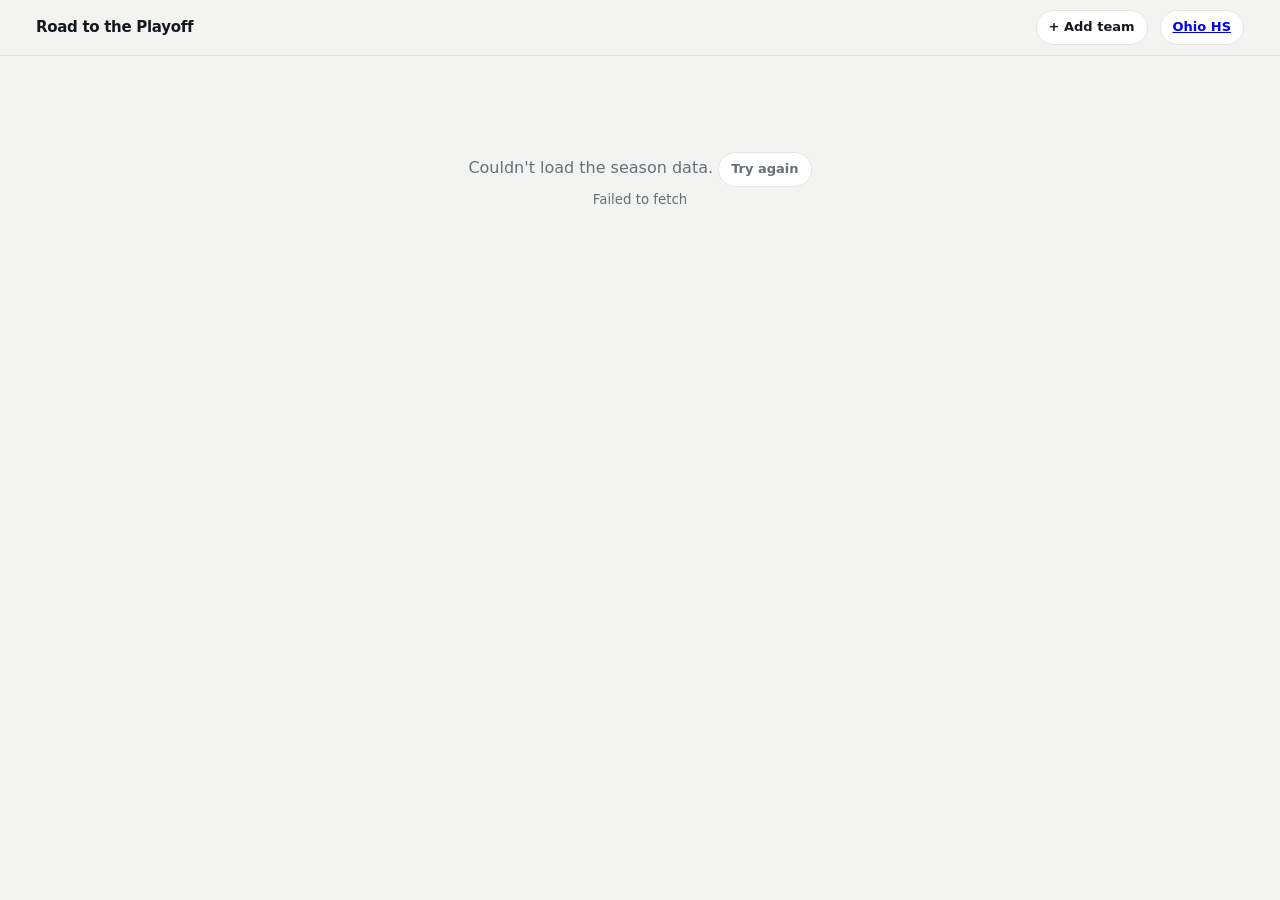
<file: index.html>
<!doctype html>
<html lang="en">
  <head>
    <meta charset="utf-8" />
    <meta name="viewport" content="width=device-width, initial-scale=1" />
    <title>Road to the Playoff</title>
    <link rel="icon" href="data:image/svg+xml,<svg xmlns='http://www.w3.org/2000/svg' viewBox='0 0 100 100'><text y='.9em' font-size='90'>🏈</text></svg>" />
    <link rel="stylesheet" href="styles.css" />
  </head>
  <body>
    <header class="topbar">
      <div class="topbar-inner">
        <a class="brand" href="#top">Road to the Playoff</a>
        <nav class="favs" id="favs" aria-label="Favorite teams"></nav>
        <button class="btn" id="add-team" type="button">+ Add team</button>
        <a class="btn" href="ohio/">Ohio HS</a>
      </div>
    </header>

    <main id="top">
      <div id="status" class="status" role="status">Loading the season…</div>
      <div id="app" hidden>
        <section id="hero"></section>
        <nav class="subnav" aria-label="Sections">
          <a href="#schedule">Schedule</a>
          <a href="#watch">Games to watch</a>
          <a href="#bracket">Bracket</a>
          <a href="#players">Players</a>
          <a href="#rankings">Top 25</a>
        </nav>
        <div class="layout">
          <div class="col-main">
            <section id="schedule" class="card"></section>
            <section id="watch" class="card"></section>
            <section id="bracket" class="card"></section>
            <section id="players" class="card"></section>
          </div>
          <aside class="col-side">
            <section id="rankings" class="card"></section>
            <section id="odds" class="card"></section>
          </aside>
        </div>
        <footer class="foot" id="foot"></footer>
      </div>
    </main>

    <dialog id="picker" class="picker">
      <form method="dialog" class="picker-head">
        <input id="picker-search" type="search" placeholder="Search teams or conferences" autocomplete="off" aria-label="Search teams" />
        <button class="btn" value="close">Done</button>
      </form>
      <div id="picker-list" class="picker-list"></div>
    </dialog>

    <script type="module" src="js/app.js"></script>
  </body>
</html>
</file>
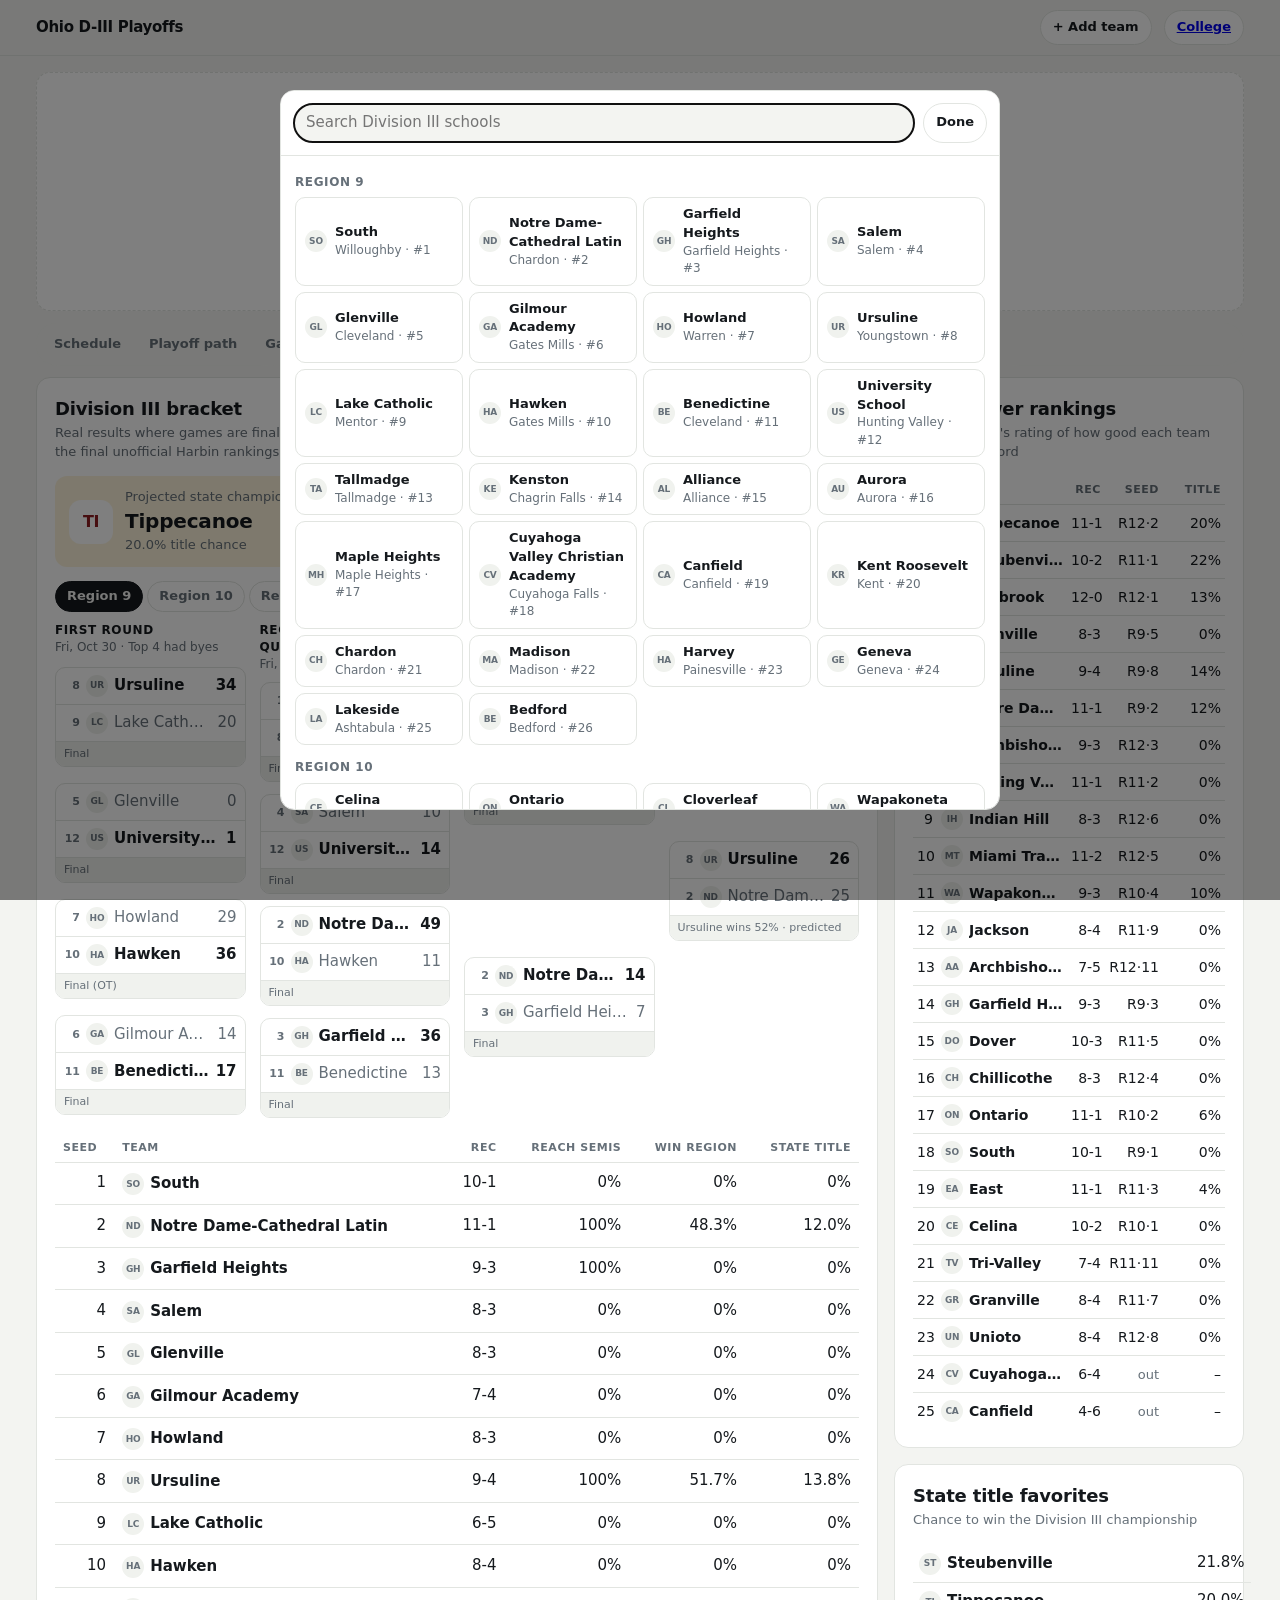
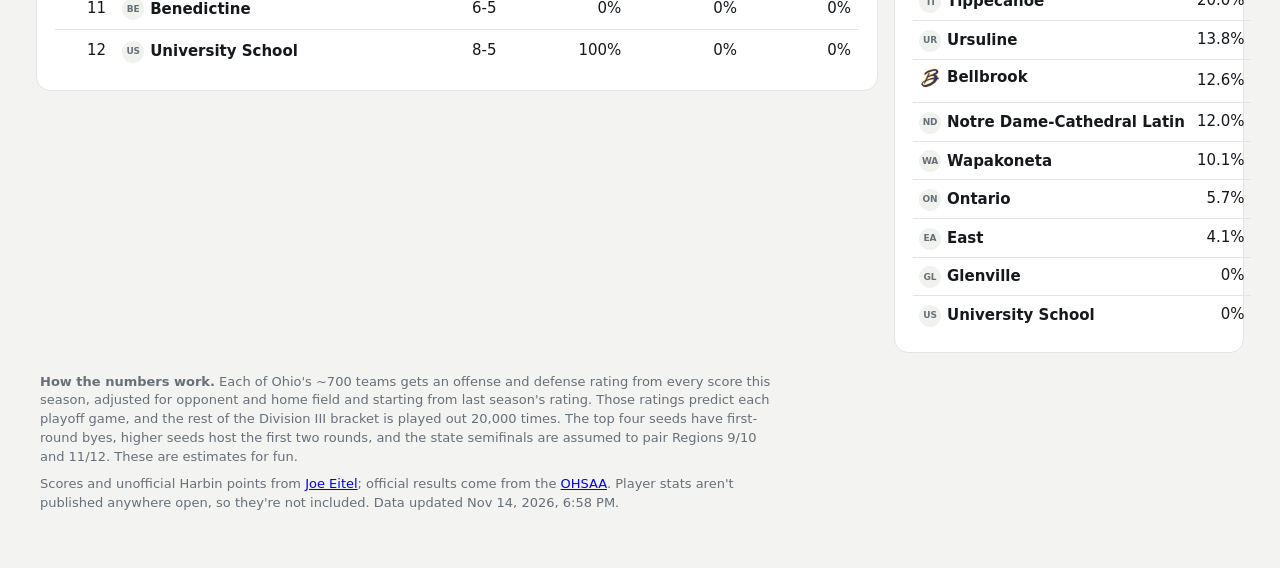
<file: ohio/index.html>
<!doctype html>
<html lang="en">
  <head>
    <meta charset="utf-8" />
    <meta name="viewport" content="width=device-width, initial-scale=1" />
    <title>Ohio D-III Playoffs</title>
    <link rel="icon" href="data:image/svg+xml,<svg xmlns='http://www.w3.org/2000/svg' viewBox='0 0 100 100'><text y='.9em' font-size='90'>🏈</text></svg>" />
    <link rel="stylesheet" href="../styles.css" />
    <link rel="stylesheet" href="ohio.css" />
  </head>
  <body>
    <header class="topbar">
      <div class="topbar-inner">
        <a class="brand" href="#top">Ohio D-III Playoffs</a>
        <nav class="favs" id="favs" aria-label="Favorite teams"></nav>
        <button class="btn" id="add-team" type="button">+ Add team</button>
        <a class="btn" href="../">College</a>
      </div>
    </header>

    <main id="top">
      <div id="status" class="status" role="status">Loading Ohio scores…</div>
      <div id="app" hidden>
        <div id="banner"></div>
        <section id="hero"></section>
        <nav class="subnav" aria-label="Sections">
          <a href="#schedule">Schedule</a>
          <a href="#path">Playoff path</a>
          <a href="#watch">Games to watch</a>
          <a href="#bracket">Bracket</a>
          <a href="#rankings">Power rankings</a>
        </nav>
        <div class="layout">
          <div class="col-main">
            <section id="schedule" class="card"></section>
            <section id="path" class="card"></section>
            <section id="watch" class="card"></section>
            <section id="bracket" class="card"></section>
          </div>
          <aside class="col-side">
            <section id="rankings" class="card"></section>
            <section id="odds" class="card"></section>
          </aside>
        </div>
        <footer class="foot" id="foot"></footer>
      </div>
    </main>

    <dialog id="picker" class="picker">
      <form method="dialog" class="picker-head">
        <input id="picker-search" type="search" placeholder="Search Division III schools" autocomplete="off" aria-label="Search teams" />
        <button class="btn" value="close">Done</button>
      </form>
      <div id="picker-list" class="picker-list"></div>
    </dialog>

    <script type="module" src="app.js"></script>
  </body>
</html>
</file>
<file: styles.css>
:root {
  --bg: #f3f4f1;
  --card: #ffffff;
  --ink: #15191d;
  --muted: #667079;
  --line: #e2e5e1;
  --soft: #f0f2ee;
  --accent: #1f6f43;
  --accent-soft: #e2f1e7;
  --good: #1f6f43;
  --good-bg: #e2f1e7;
  --even: #8a5a00;
  --even-bg: #fbefd2;
  --bad: #a3322a;
  --bad-bg: #fbe5e2;
  --gold: #b7791f;
  --gold-bg: #fdf4dc;
  --radius: 14px;
  color-scheme: light dark;
}

@media (prefers-color-scheme: dark) {
  :root {
    --bg: #0f1214;
    --card: #181c1f;
    --ink: #eceeea;
    --muted: #98a19b;
    --line: #2a3034;
    --soft: #20262a;
    --accent: #5fc98b;
    --accent-soft: #1b3326;
    --good: #6fd69a;
    --good-bg: #1b3326;
    --even: #e8bd5a;
    --even-bg: #3a2e12;
    --bad: #f0877d;
    --bad-bg: #3d1f1c;
    --gold: #e8bd5a;
    --gold-bg: #332912;
  }
}

* {
  box-sizing: border-box;
}

html {
  scroll-behavior: smooth;
  scroll-padding-top: 120px;
}

body {
  margin: 0;
  background: var(--bg);
  color: var(--ink);
  font: 15px/1.45 ui-sans-serif, system-ui, -apple-system, 'Segoe UI', Roboto, sans-serif;
  font-variant-numeric: tabular-nums;
}

h1,
h2,
h3,
p {
  margin: 0;
}

button {
  font: inherit;
  color: inherit;
  cursor: pointer;
}

[hidden] {
  display: none !important;
}

/* ---------- top bar ---------- */
.topbar {
  position: sticky;
  top: 0;
  z-index: 20;
  background: color-mix(in srgb, var(--bg) 88%, transparent);
  backdrop-filter: blur(10px);
  border-bottom: 1px solid var(--line);
}

.topbar-inner {
  max-width: 1240px;
  margin: 0 auto;
  padding: 10px 16px;
  display: flex;
  align-items: center;
  gap: 12px;
}

.brand {
  font-weight: 800;
  letter-spacing: -0.02em;
  color: var(--ink);
  text-decoration: none;
  white-space: nowrap;
}

.favs {
  display: flex;
  gap: 6px;
  flex: 1;
  overflow-x: auto;
  scrollbar-width: none;
}

.fav {
  display: inline-flex;
  align-items: center;
  gap: 6px;
  padding: 4px 10px 4px 6px;
  border: 1px solid var(--line);
  border-radius: 999px;
  background: var(--card);
  font-weight: 600;
  font-size: 13px;
  white-space: nowrap;
}

.fav.on {
  border-color: var(--ink);
  box-shadow: inset 0 0 0 1px var(--ink);
}

.fav-pct {
  color: var(--muted);
  font-weight: 500;
}

.btn {
  padding: 7px 12px;
  border: 1px solid var(--line);
  border-radius: 999px;
  background: var(--card);
  font-weight: 600;
  font-size: 13px;
  white-space: nowrap;
}

.btn:hover {
  border-color: var(--muted);
}

.btn-solid {
  background: var(--ink);
  color: var(--bg);
  border-color: var(--ink);
  padding: 10px 18px;
  font-size: 15px;
}

.link {
  border: 0;
  background: none;
  padding: 0;
  color: var(--accent);
  text-decoration: underline;
}

/* ---------- layout ---------- */
main {
  max-width: 1240px;
  margin: 0 auto;
  padding: 16px;
}

.status {
  padding: 80px 16px;
  text-align: center;
  color: var(--muted);
  font-size: 16px;
}

.layout {
  display: grid;
  grid-template-columns: minmax(0, 1fr) 350px;
  gap: 16px;
  align-items: start;
}

.col-main,
.col-side {
  display: grid;
  gap: 16px;
  min-width: 0;
}

@media (max-width: 980px) {
  .layout {
    grid-template-columns: minmax(0, 1fr);
  }
}

.card {
  background: var(--card);
  border: 1px solid var(--line);
  border-radius: var(--radius);
  padding: 18px;
  min-width: 0;
}

.card-head {
  margin-bottom: 14px;
}

.card-head h2 {
  font-size: 18px;
  letter-spacing: -0.01em;
}

.card-head p,
.sub,
.muted {
  color: var(--muted);
  font-size: 13px;
}

.card-head p {
  margin-top: 2px;
  max-width: 68ch;
}

.card-head p strong {
  color: var(--ink);
}

.empty {
  color: var(--muted);
  padding: 12px 0;
}

.scroll {
  overflow-x: auto;
}

.subnav {
  position: sticky;
  top: 51px;
  z-index: 10;
  display: flex;
  gap: 4px;
  margin: 12px 0;
  padding: 6px;
  overflow-x: auto;
  background: color-mix(in srgb, var(--bg) 88%, transparent);
  backdrop-filter: blur(10px);
  border-radius: 999px;
}

.subnav a {
  padding: 6px 12px;
  border-radius: 999px;
  color: var(--muted);
  font-weight: 600;
  font-size: 13px;
  text-decoration: none;
  white-space: nowrap;
}

.subnav a:hover {
  background: var(--card);
  color: var(--ink);
}

/* ---------- hero ---------- */
.hero {
  --team: #2b3440;
  --on-team: #fff;
  background: var(--team);
  color: var(--on-team);
  border-radius: var(--radius);
  padding: 22px;
}

.hero-empty {
  background: var(--card);
  color: var(--ink);
  border: 1px dashed var(--line);
  text-align: center;
  padding: 56px 20px;
}

.hero-empty p {
  color: var(--muted);
  margin: 6px 0 18px;
}

.hero-id {
  display: flex;
  align-items: center;
  gap: 14px;
}

.hero-id > div {
  flex: 1;
  min-width: 0;
}

.hero-logo {
  width: 68px;
  height: 68px;
  padding: 6px;
  border-radius: 16px;
  background: #fff;
  object-fit: contain;
}

.hero h1 {
  font-size: clamp(22px, 3.4vw, 32px);
  letter-spacing: -0.02em;
  line-height: 1.1;
}

.hero-rank {
  opacity: 0.75;
  font-weight: 600;
}

.hero-id p {
  opacity: 0.85;
  margin-top: 4px;
}

.hero .follow {
  background: transparent;
  color: inherit;
  border-color: color-mix(in srgb, var(--on-team) 45%, transparent);
}

.tiles {
  display: grid;
  grid-template-columns: repeat(4, 1fr);
  gap: 10px;
  margin-top: 18px;
}

@media (max-width: 760px) {
  .tiles {
    grid-template-columns: repeat(2, 1fr);
  }
}

.tile {
  padding: 14px;
  border-radius: 12px;
  background: color-mix(in srgb, var(--on-team) 12%, transparent);
}

.tile-v {
  font-size: clamp(24px, 3.6vw, 34px);
  font-weight: 800;
  letter-spacing: -0.02em;
  line-height: 1.1;
}

.tile-l {
  font-weight: 600;
  margin-top: 2px;
}

.tile-s {
  font-size: 12px;
  opacity: 0.8;
}

/* ---------- shared bits ---------- */
.logo {
  width: 22px;
  height: 22px;
  object-fit: contain;
  flex: none;
}

.logo-blank {
  display: inline-block;
  border-radius: 50%;
  background: var(--soft);
}

.team {
  display: inline-flex;
  align-items: center;
  gap: 6px;
  padding: 0;
  border: 0;
  background: none;
  font-weight: 600;
  text-align: left;
  min-width: 0;
}

button.team:hover .tname {
  text-decoration: underline;
}

.rk {
  font-size: 11px;
  font-weight: 700;
  color: var(--muted);
}

.where {
  color: var(--muted);
  font-size: 12px;
  margin-right: 6px;
  display: inline-block;
  min-width: 14px;
}

.tag {
  display: inline-block;
  margin-left: 6px;
  padding: 1px 6px;
  border-radius: 5px;
  background: var(--soft);
  color: var(--muted);
  font-size: 11px;
  font-weight: 600;
}

.chip {
  display: inline-block;
  padding: 2px 9px;
  border-radius: 999px;
  font-weight: 700;
  font-size: 13px;
  white-space: nowrap;
}

.chip.good {
  background: var(--good-bg);
  color: var(--good);
}

.chip.even {
  background: var(--even-bg);
  color: var(--even);
}

.chip.bad {
  background: var(--bad-bg);
  color: var(--bad);
}

.bar {
  display: inline-block;
  flex: 1;
  min-width: 60px;
  height: 8px;
  border-radius: 99px;
  background: var(--soft);
  overflow: hidden;
}

.bar > span {
  display: block;
  height: 100%;
  border-radius: 99px;
  background: var(--accent);
}

/* ---------- tables ---------- */
.tbl {
  width: 100%;
  border-collapse: collapse;
}

.tbl th {
  text-align: left;
  font-size: 11px;
  text-transform: uppercase;
  letter-spacing: 0.05em;
  color: var(--muted);
  font-weight: 600;
  padding: 6px 8px;
  border-bottom: 1px solid var(--line);
  white-space: nowrap;
}

.tbl td {
  padding: 9px 8px;
  border-bottom: 1px solid var(--line);
  vertical-align: middle;
  white-space: nowrap;
}

.tbl tr:last-child td {
  border-bottom: 0;
}

.tbl .num {
  text-align: right;
}

.tbl tr.mine td {
  background: var(--accent-soft);
}

.sched td:last-child {
  min-width: 220px;
}

.sched tr.played td {
  color: var(--muted);
}

.sched tr.played .tname {
  color: var(--ink);
}

.d1 {
  font-weight: 600;
}

.d2 {
  display: block;
  font-size: 12px;
  color: var(--muted);
}

.res {
  display: inline-block;
  width: 20px;
  font-weight: 800;
}

.res.w {
  color: var(--good);
}

.res.l {
  color: var(--bad);
}

.res.proj {
  color: var(--muted);
}

.after {
  display: flex;
  align-items: center;
  gap: 8px;
}

.after strong {
  min-width: 52px;
}

.gain {
  min-width: 38px;
  text-align: right;
  font-size: 12px;
  font-weight: 700;
  color: var(--good);
}

.tabs {
  display: flex;
  gap: 4px;
  margin-bottom: 10px;
  overflow-x: auto;
}

.tab {
  padding: 5px 11px;
  border: 1px solid var(--line);
  border-radius: 999px;
  background: none;
  color: var(--muted);
  font-size: 13px;
  font-weight: 600;
  white-space: nowrap;
}

.tab.on {
  background: var(--ink);
  border-color: var(--ink);
  color: var(--bg);
}

.rank td {
  padding: 7px 6px;
}

/* Fixed columns so the poll always fits its card; long team names truncate. */
.poll {
  table-layout: fixed;
  font-size: 14px;
}

.poll th,
.poll td {
  padding-left: 4px;
  padding-right: 4px;
}

.poll .c-rank {
  width: 24px;
}

.poll .c-move {
  width: 30px;
}

.poll .c-rec {
  width: 38px;
}

.poll .c-odds {
  width: 62px;
}

.poll td {
  overflow: hidden;
}

.poll .team {
  display: flex;
  width: 100%;
}

.poll .tname {
  overflow: hidden;
  text-overflow: ellipsis;
}

.mv {
  font-size: 11px;
  color: var(--muted);
}

.mv.up {
  color: var(--good);
}

.mv.down {
  color: var(--bad);
}

.mv.new {
  color: var(--gold);
  font-weight: 700;
}

/* ---------- games to watch ---------- */
.group {
  font-size: 12px;
  text-transform: uppercase;
  letter-spacing: 0.05em;
  color: var(--muted);
  margin-bottom: 6px;
}

.watch {
  display: grid;
  grid-template-columns: 96px minmax(0, 1fr) auto;
  gap: 14px;
  align-items: center;
  padding: 14px 0;
  border-top: 1px solid var(--line);
}

.watch-when {
  display: grid;
  gap: 2px;
  font-size: 13px;
  color: var(--muted);
  justify-items: start;
}

.watch-when strong {
  color: var(--ink);
}

.watch-when .tag {
  margin: 0;
}

.watch-match {
  display: flex;
  flex-wrap: wrap;
  align-items: center;
  gap: 4px 8px;
}

.watch-match .where {
  margin: 0;
}

.cheer {
  margin-top: 6px;
  color: var(--accent);
  font-weight: 600;
}

.watch-body .sub {
  margin-top: 2px;
  max-width: 60ch;
}

.watch-pred {
  text-align: right;
  display: grid;
  gap: 2px;
  justify-items: end;
}

.score {
  font-weight: 700;
  white-space: nowrap;
}

.more summary {
  padding: 12px 0;
  border-top: 1px solid var(--line);
  color: var(--accent);
  font-weight: 600;
  cursor: pointer;
}

@media (max-width: 640px) {
  .watch {
    grid-template-columns: 1fr;
    gap: 8px;
  }

  .watch-when {
    display: flex;
    gap: 8px;
    align-items: center;
  }

  .watch-pred {
    text-align: left;
    justify-items: start;
  }
}

/* ---------- bracket ---------- */
.champ {
  display: flex;
  align-items: center;
  gap: 12px;
  padding: 12px 14px;
  margin-bottom: 14px;
  border-radius: 12px;
  background: var(--gold-bg);
}

.champ-logo {
  width: 44px;
  height: 44px;
  object-fit: contain;
}

.champ div {
  display: grid;
}

.champ strong {
  font-size: 20px;
  letter-spacing: -0.01em;
}

.bracket {
  display: grid;
  grid-template-columns: repeat(4, minmax(178px, 1fr));
  gap: 14px;
  min-width: 760px;
}

.round {
  display: flex;
  flex-direction: column;
}

.round-h {
  font-size: 12px;
  font-weight: 700;
  text-transform: uppercase;
  letter-spacing: 0.05em;
  margin-bottom: 8px;
  min-height: 34px;
}

.round-h span {
  display: block;
  font-weight: 500;
  text-transform: none;
  letter-spacing: 0;
  color: var(--muted);
}

.round-g {
  flex: 1;
  display: flex;
  flex-direction: column;
  justify-content: space-around;
  gap: 12px;
}

.match {
  border: 1px solid var(--line);
  border-radius: 10px;
  overflow: hidden;
  background: var(--card);
}

.slot {
  display: flex;
  align-items: center;
  gap: 6px;
  width: 100%;
  padding: 7px 8px;
  border: 0;
  border-bottom: 1px solid var(--line);
  background: none;
  text-align: left;
  color: var(--muted);
}

.slot .tname {
  flex: 1;
  overflow: hidden;
  text-overflow: ellipsis;
  white-space: nowrap;
}

.slot.win {
  color: var(--ink);
  font-weight: 700;
}

.slot.mine {
  background: var(--accent-soft);
}

.slot:hover .tname {
  text-decoration: underline;
}

.seed {
  width: 16px;
  font-size: 11px;
  color: var(--muted);
  font-weight: 600;
  text-align: right;
}

.match-meta {
  padding: 4px 8px;
  font-size: 11px;
  color: var(--muted);
  background: var(--soft);
  white-space: nowrap;
  overflow: hidden;
  text-overflow: ellipsis;
}

.foot-note {
  margin-top: 12px;
}

.foot-note strong {
  color: var(--ink);
}

/* ---------- players ---------- */
.stars {
  display: grid;
  grid-template-columns: repeat(auto-fill, minmax(230px, 1fr));
  gap: 10px;
  margin-bottom: 16px;
}

.star {
  display: flex;
  align-items: center;
  gap: 10px;
  padding: 10px;
  border-radius: 12px;
  background: var(--gold-bg);
  min-width: 0;
}

.star img {
  width: 52px;
  height: 52px;
  border-radius: 50%;
  object-fit: cover;
  object-position: top;
  background: var(--card);
  flex: none;
}

.star div {
  display: grid;
  min-width: 0;
}

.star-l {
  font-size: 11px;
  font-weight: 700;
  text-transform: uppercase;
  letter-spacing: 0.05em;
  color: var(--gold);
}

.stats tr.starred td {
  background: var(--gold-bg);
}

.stats .pname {
  font-weight: 600;
}

.stats .muted {
  font-weight: 400;
  font-size: 12px;
}

.st {
  color: var(--gold);
  margin-right: 4px;
}

/* ---------- footer ---------- */
.foot {
  margin: 20px 4px 40px;
  color: var(--muted);
  font-size: 13px;
  display: grid;
  gap: 8px;
  max-width: 90ch;
}

/* ---------- picker ---------- */
.picker {
  width: min(720px, calc(100vw - 24px));
  max-height: min(80vh, 760px);
  padding: 0;
  border: 1px solid var(--line);
  border-radius: var(--radius);
  background: var(--card);
  color: var(--ink);
}

.picker::backdrop {
  background: rgb(0 0 0 / 0.5);
}

.picker-head {
  position: sticky;
  top: 0;
  display: flex;
  gap: 8px;
  padding: 12px;
  background: var(--card);
  border-bottom: 1px solid var(--line);
}

.picker-head input {
  flex: 1;
  padding: 8px 12px;
  border: 1px solid var(--line);
  border-radius: 999px;
  background: var(--bg);
  color: var(--ink);
  font: inherit;
}

.picker-list {
  padding: 4px 14px 16px;
}

.picker-list h3 {
  margin: 14px 0 6px;
  font-size: 12px;
  text-transform: uppercase;
  letter-spacing: 0.05em;
  color: var(--muted);
}

.pick-grid {
  display: grid;
  grid-template-columns: repeat(auto-fill, minmax(150px, 1fr));
  gap: 6px;
}

.pick {
  display: flex;
  align-items: center;
  gap: 8px;
  padding: 7px 9px;
  border: 1px solid var(--line);
  border-radius: 10px;
  background: none;
  text-align: left;
  font-weight: 600;
  font-size: 13px;
}

.pick.on {
  border-color: var(--accent);
  background: var(--accent-soft);
}

.pick.on::after {
  content: '★';
  margin-left: auto;
  color: var(--accent);
}
</file>
<file: ohio/ohio.css>
/* Ohio page additions on top of ../styles.css */

.hero {
  --team: #8f1d21;
}

.badge {
  display: inline-grid;
  place-items: center;
  width: 22px;
  height: 22px;
  border-radius: 50%;
  background: var(--soft);
  color: var(--muted);
  font-size: 9px;
  font-weight: 800;
  letter-spacing: -0.02em;
  flex: none;
}

.hero-badge {
  display: grid;
  place-items: center;
  width: 68px;
  height: 68px;
  border-radius: 16px;
  background: #fff;
  color: #8f1d21;
  font-size: 24px;
  font-weight: 900;
  letter-spacing: -0.03em;
  flex: none;
}

.banner {
  margin-bottom: 12px;
  padding: 10px 14px;
  border-radius: 12px;
  background: var(--even-bg);
  color: var(--even);
  font-weight: 600;
  font-size: 14px;
}

.path td:nth-child(2) {
  white-space: normal;
  min-width: 180px;
}

.opp-alt {
  display: block;
  font-size: 12px;
  color: var(--muted);
  font-weight: 400;
}

.root {
  margin-top: 6px;
  font-size: 13px;
}

.root strong {
  color: var(--ink);
}

.region-odds {
  margin-top: 16px;
}

.round-g .match.empty {
  visibility: hidden;
}

.oos {
  font-size: 11px;
  color: var(--muted);
  margin-left: 4px;
}

.poll .c-seed {
  width: 58px;
}

@media (max-width: 480px) {
  .topbar .brand {
    display: none;
  }
}

img.logo-img {
  object-fit: contain;
  background: #fff;
}

img.hero-badge {
  padding: 6px;
}

.champ-badge {
  width: 44px;
  height: 44px;
  font-size: 16px;
  border-radius: 12px;
}

img.champ-badge {
  padding: 3px;
}
</file>
